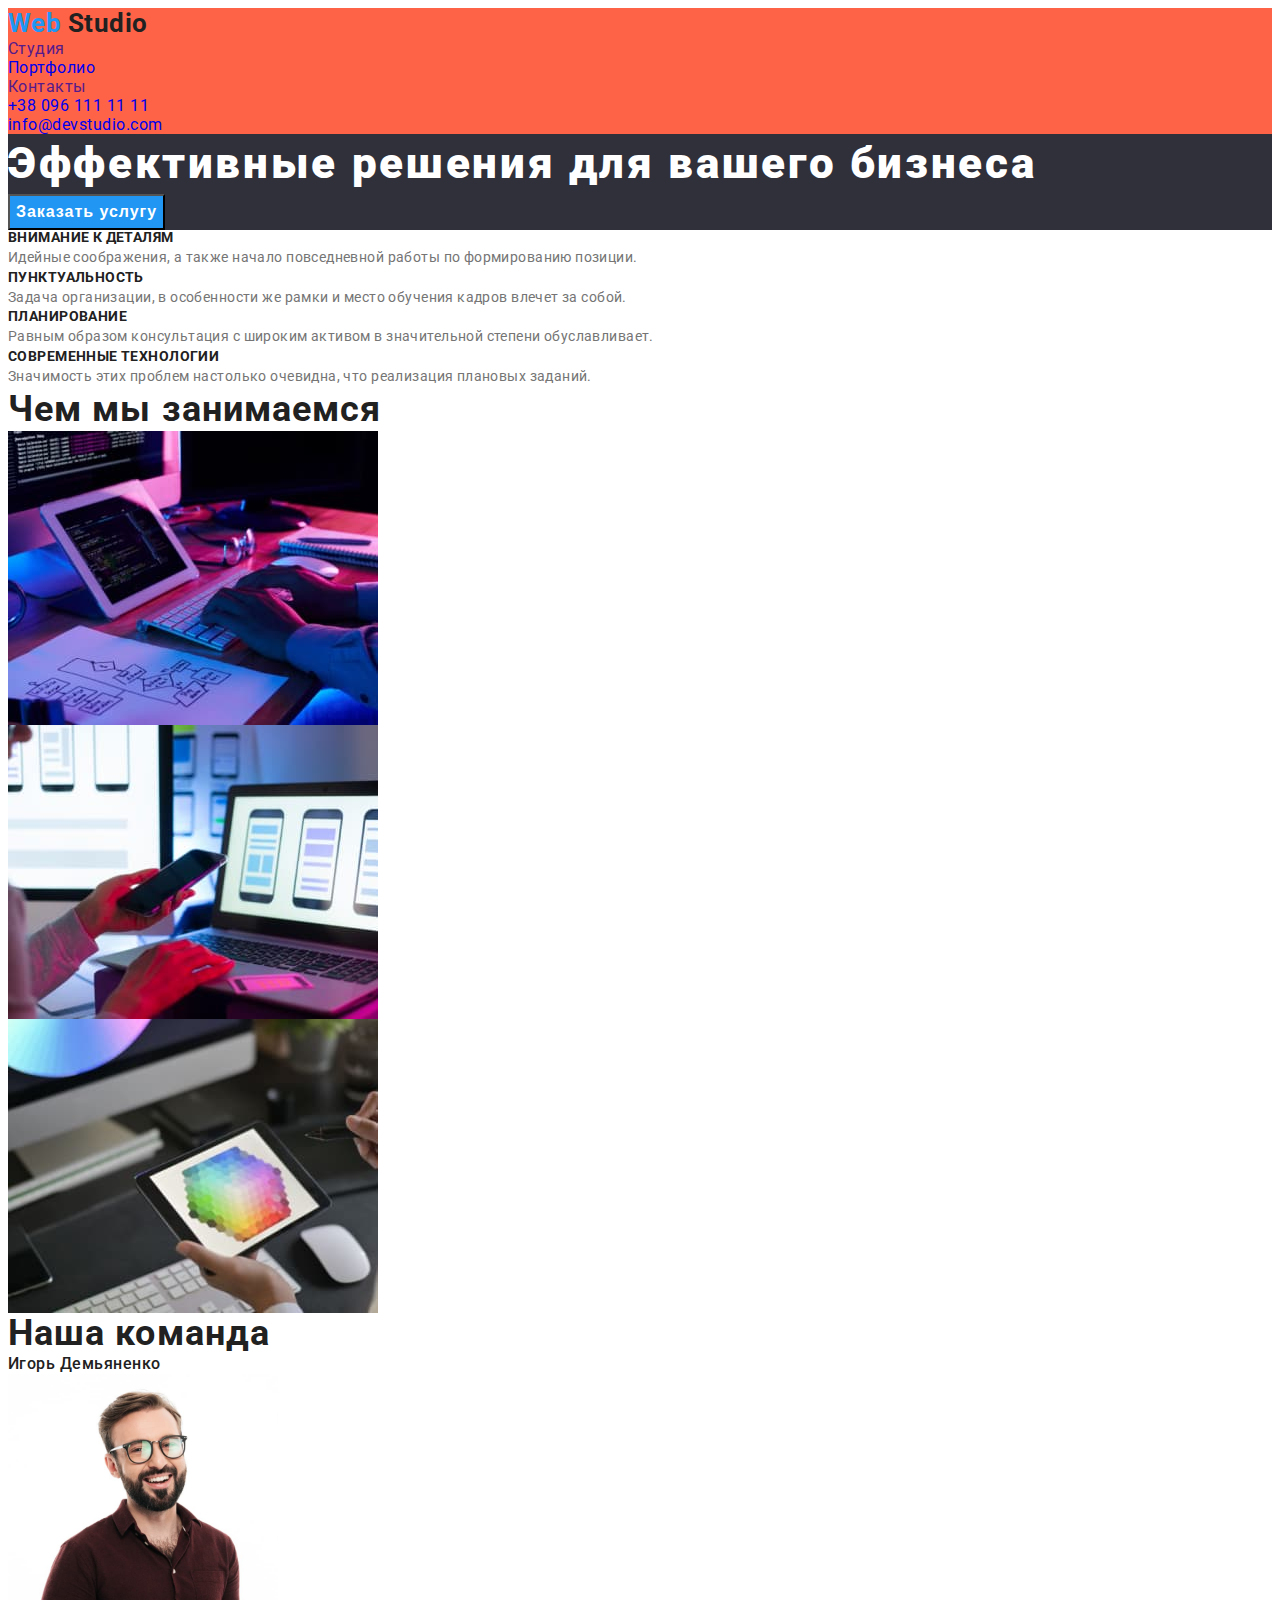
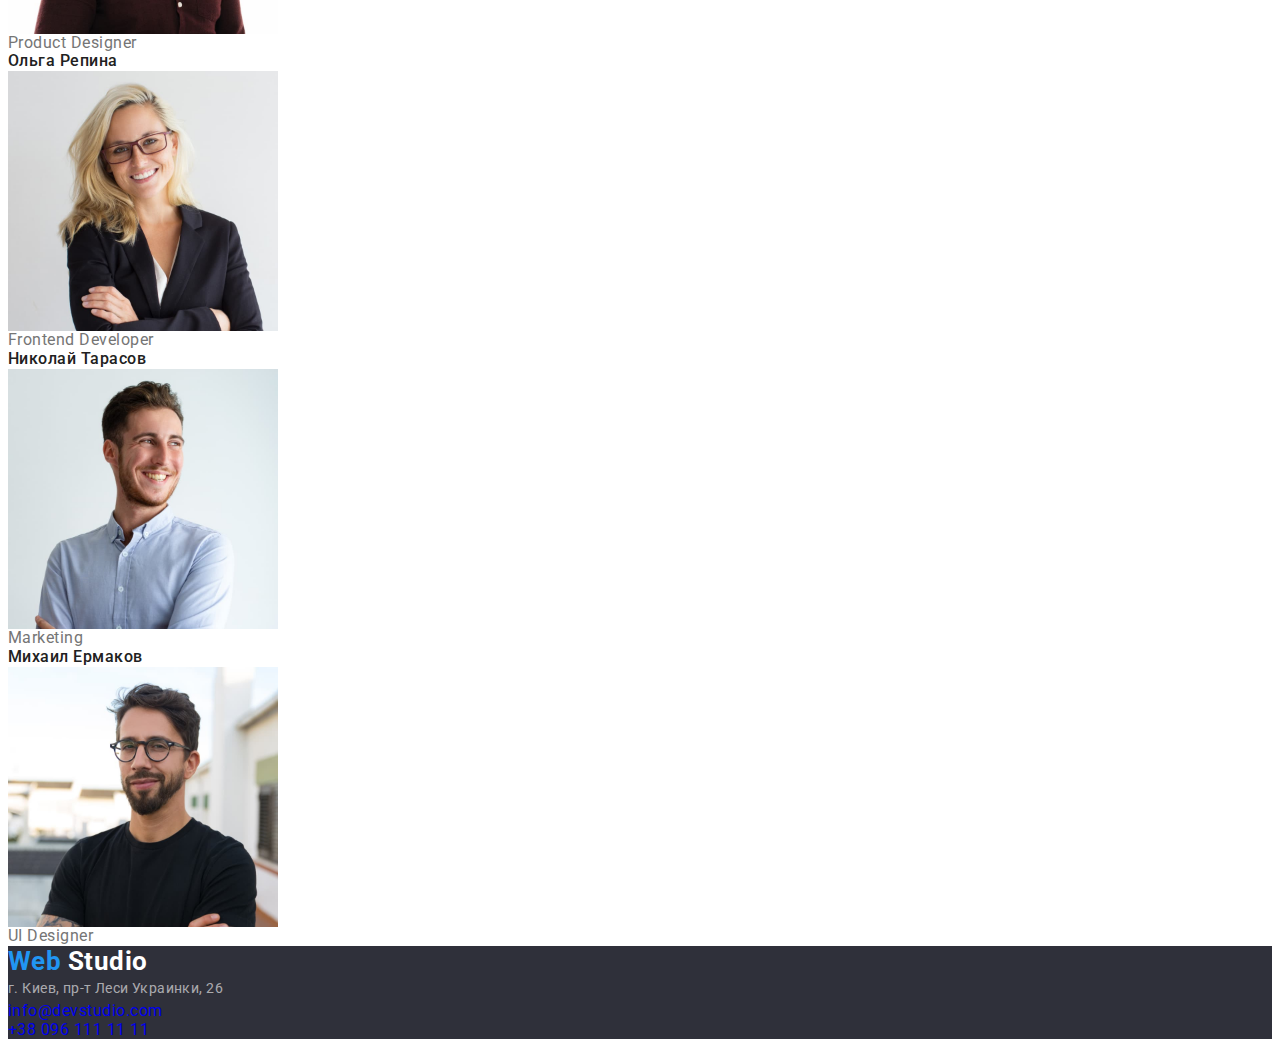
<file: index.html>
<!DOCTYPE html>
<html lang="ru">
<head>
    <meta charset="UTF-8">
    <meta http-equiv="X-UA-Compatible" content="IE=edge">
    <meta name="viewport" content="width=device-width, initial-scale=1.0">
    
    <title>Homework_1</title>
    <link rel="preconnect" href="https://fonts.googleapis.com">
    <link rel="preconnect" href="https://fonts.gstatic.com" crossorigin>
    <link href="https://fonts.googleapis.com/css2?family=Montserrat:wght@400;700&family=Raleway:wght@700&family=Roboto:wght@400;500;700;900&display=swap"
        rel="stylesheet">
    <link rel="stylesheet" href="https://cdnjs.cloudflare.com/ajax/libs/modern-normalize/1.1.0/modern-normalize.min.css" integrity="sha512-wpPYUAdjBVSE4KJnH1VR1HeZfpl1ub8YT/NKx4PuQ5NmX2tKuGu6U/JRp5y+Y8XG2tV+wKQpNHVUX03MfMFn9Q==" crossorigin="anonymous" referrerpolicy="no-referrer" />
    
    <link rel="stylesheet" href="./css/style.css">
   
</head>
<body >
    <header class="heder-page ">
        <div class="container">
            <nav class="style-navig-list">
                <a class="logo " lang="en" href="./index.html"> Web <span class="accent-boton">Studio</span> </a>
        
                <ul>
                    <li ><a class="link" href="">Студия</a></li>
                    <li ><a class="link" href="./portfolio.html" target="_blank">Портфолио</a></li>
                    <li ><a class="link" href="">Контакты</a></li>
                </ul>
            </nav>

            <ul  class="contakt-list">
                <li ><a class="link-tel " href="tel:+380961111111">+38 096 111 11 11</a></li>
                <li ><a class="link-adress " href="mailto:info@devstudio.com">info@devstudio.com</a></li>
            </ul>
        </div>
    </header>

                <!-- Герой-->
                <main>
                    <div class="container">
                        <section class="section-list">
                                <!-- Обратить внимание секция на эту секцию-->
                                <h1 class="section-heder"  >Эффективные решения для вашего бизнеса </h1>
                                <!-- Обратить внимание это кнопка/ подкорректировать ее -->
                                <button class="section-baton pointer " type="button">Заказать услугу</button>
                        </section>
                    </div>
                        <!-- Секция 1-->
                        <div class="container">
                            <section class="section-main-first">
                                <h2 class="section-hide">Описание занятий студии</h2>
                                    <ul >
                                        <li>
                                            <h3 class="section-main-heder">Внимание к деталям</h3>
                                            <p class="section-text" >Идейные соображения, а также начало повседневной работы по формированию позиции.</p>
                                        </li>

                                        <li>
                                            <h3 class="section-main-heder">Пунктуальность</h3>
                                            <p class="section-text" >Задача организации, в особенности же рамки и место обучения кадров влечет за собой.</p>
                                        </li>

                                        <li>
                                            <h3 class="section-main-heder" >Планирование</h3>
                                            <p class="section-text"> Равным образом консультация с широким активом в значительной степени обуславливает.</p>
                                        </li>

                                        <li>
                                            <h3 class="section-main-heder">Современные технологии</h3>
                                            <p class="section-text" >Значимость этих проблем настолько очевидна, что реализация плановых заданий.</p>
                                        </li>                            
                                    </ul>
                            </Section>
                        </div>
                <div class="container">
                    <section class="section-picture">
                            <h2 class="section-main-picture">Чем мы занимаемся</h2>
                            <ul class="section-picture-img">
                                <li><img src="./img/img_1.jpg" alt=" Написание кода " width="370" height="294" ></li>
                                <li><img src="./img/img_2.jpg" alt=" мобильное приложение" width="370" height="294"></li>
                                <li><img src="./img/img_3.jpg" alt=" картинка в планшете " width="370" height="294"></li>
                            </ul>
                    </section>
                </div>
                    
                        <!-- Секция 2-->
                        <div class="container">
                            <section class="section-team">

                            <h2 class="team-hader" >Наша команда</h2>
                            
                            <ul class="team-hader-employees">
                                <li>
                                    <h3 class="team-hader-list" >Игорь Демьяненко</h3>
                                    <img src="./img/img_4.jpg" alt="Игорь Демьяненко" width="270">
                                    <p lang="en" class="team-hader-text" >Product Designer</p>                                                          
                                </li>

                                <li>
                                    <h3 class="team-hader-list">Ольга Репина</h3>
                                    <img src="./img/img_5.jpg" alt="Ольга Репина" width="270">
                                    <p lang="en" class="team-hader-text">Frontend Developer</p>
                                </li>

                                <li>
                                    <h3 class="team-hader-list" >Николай Тарасов</h3>
                                    <img src="./img/img_6.jpg" alt="Николай Тарасов" width="270">
                                    <p lang="en" class="team-hader-text" >Marketing</p>
                                </li>

                                <li>
                                    <h3 class="team-hader-list" >Михаил Ермаков</h3>
                                    <img src="./img/img_7.jpg" alt="Михаил Ермаков" width="270">
                                    <p lang="en" class="team-hader-text" >UI Designer</p>
                                </li>
                            </ul>

                        </section>
                    </div>
            </main>
                    <!-- Подвал -->
                    <div class="container">
                        <footer class="footer-page">
                            <a class="logo " lang="en" href="./index.html"> Web <span class="accent-boton-footer">Studio</span> </a>
                            
                            <address class="footer-page-adres">г. Киев, пр-т Леси Украинки, 26</address>
                            
                            <ul>
                                <li><a class="link-adress link" href="mailto:info@devstudio.com">info@devstudio.com</a></li>
                                <li><a class="link-tel link" href="tel:+380961111111">+38 096 111 11 11</a></li>
                                
                            </ul>                    

                        </footer>
                    </div>
                    


</body>
</html>
</file>
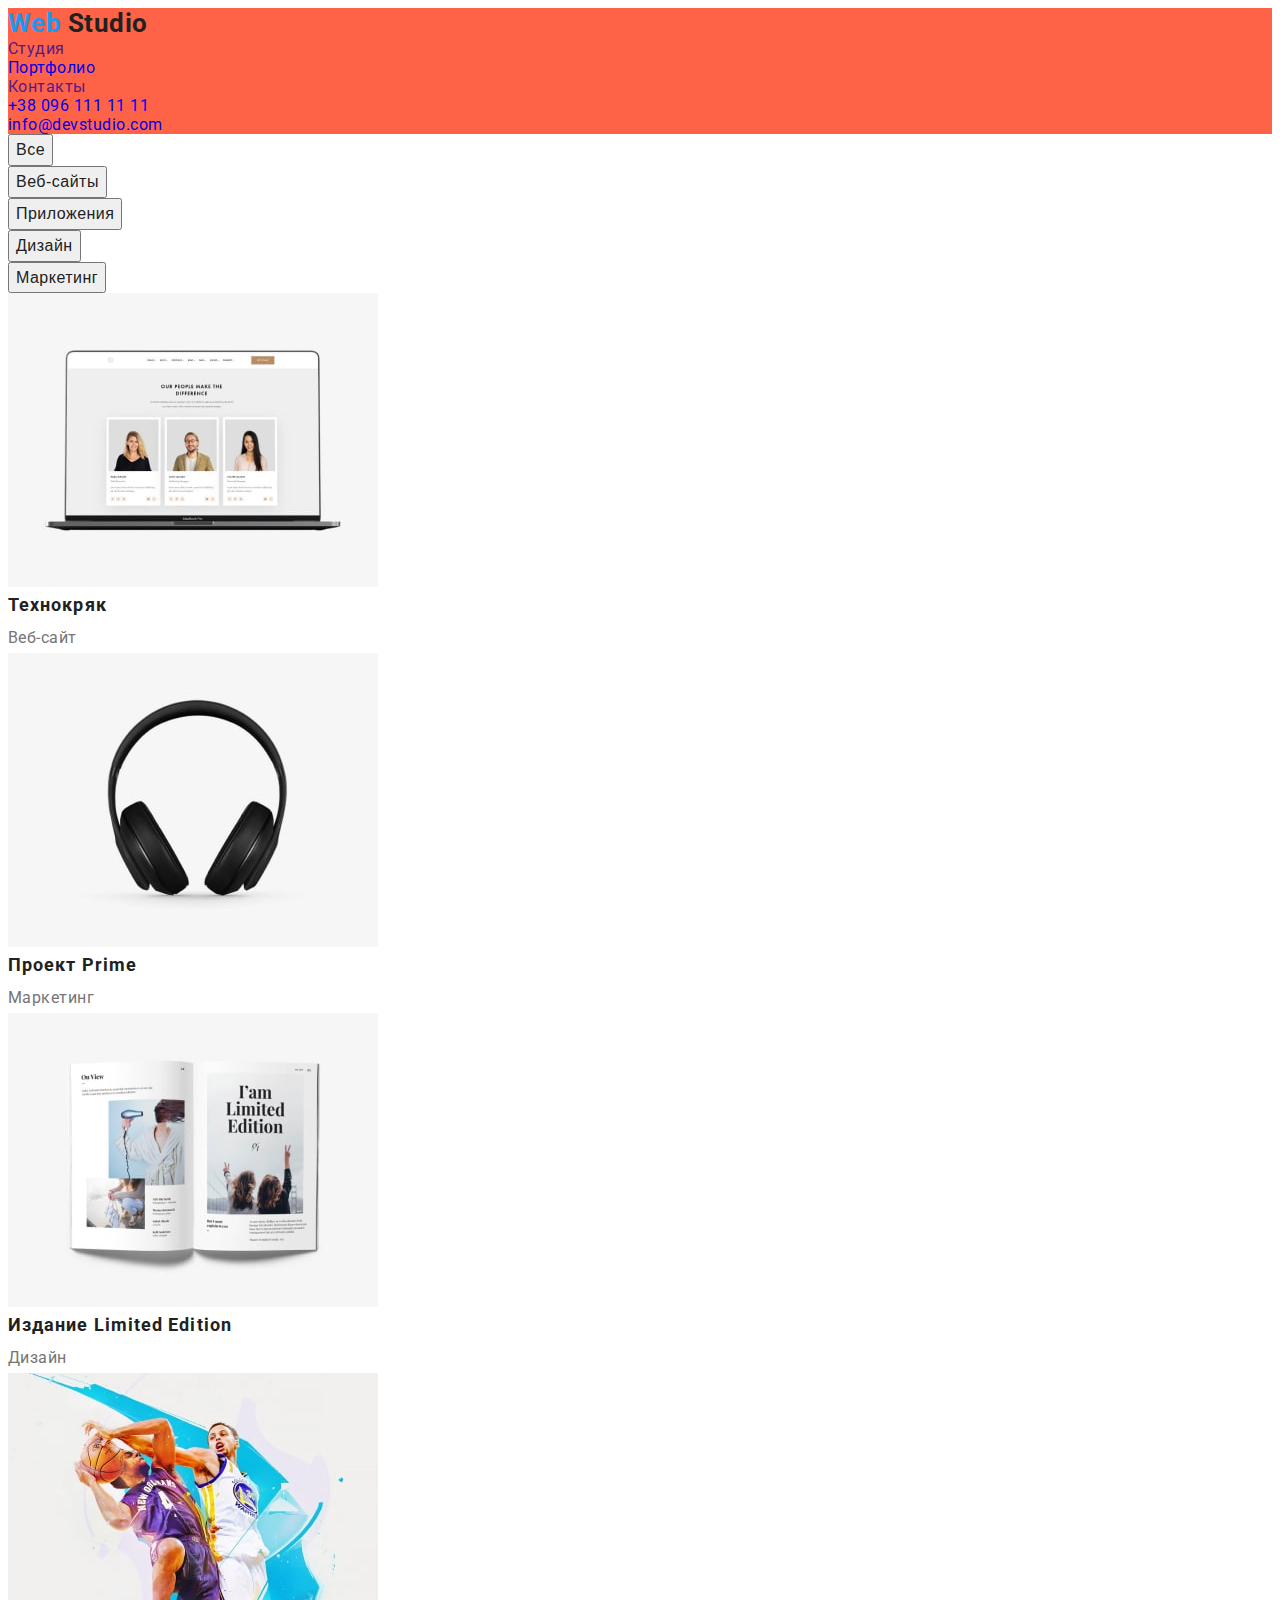
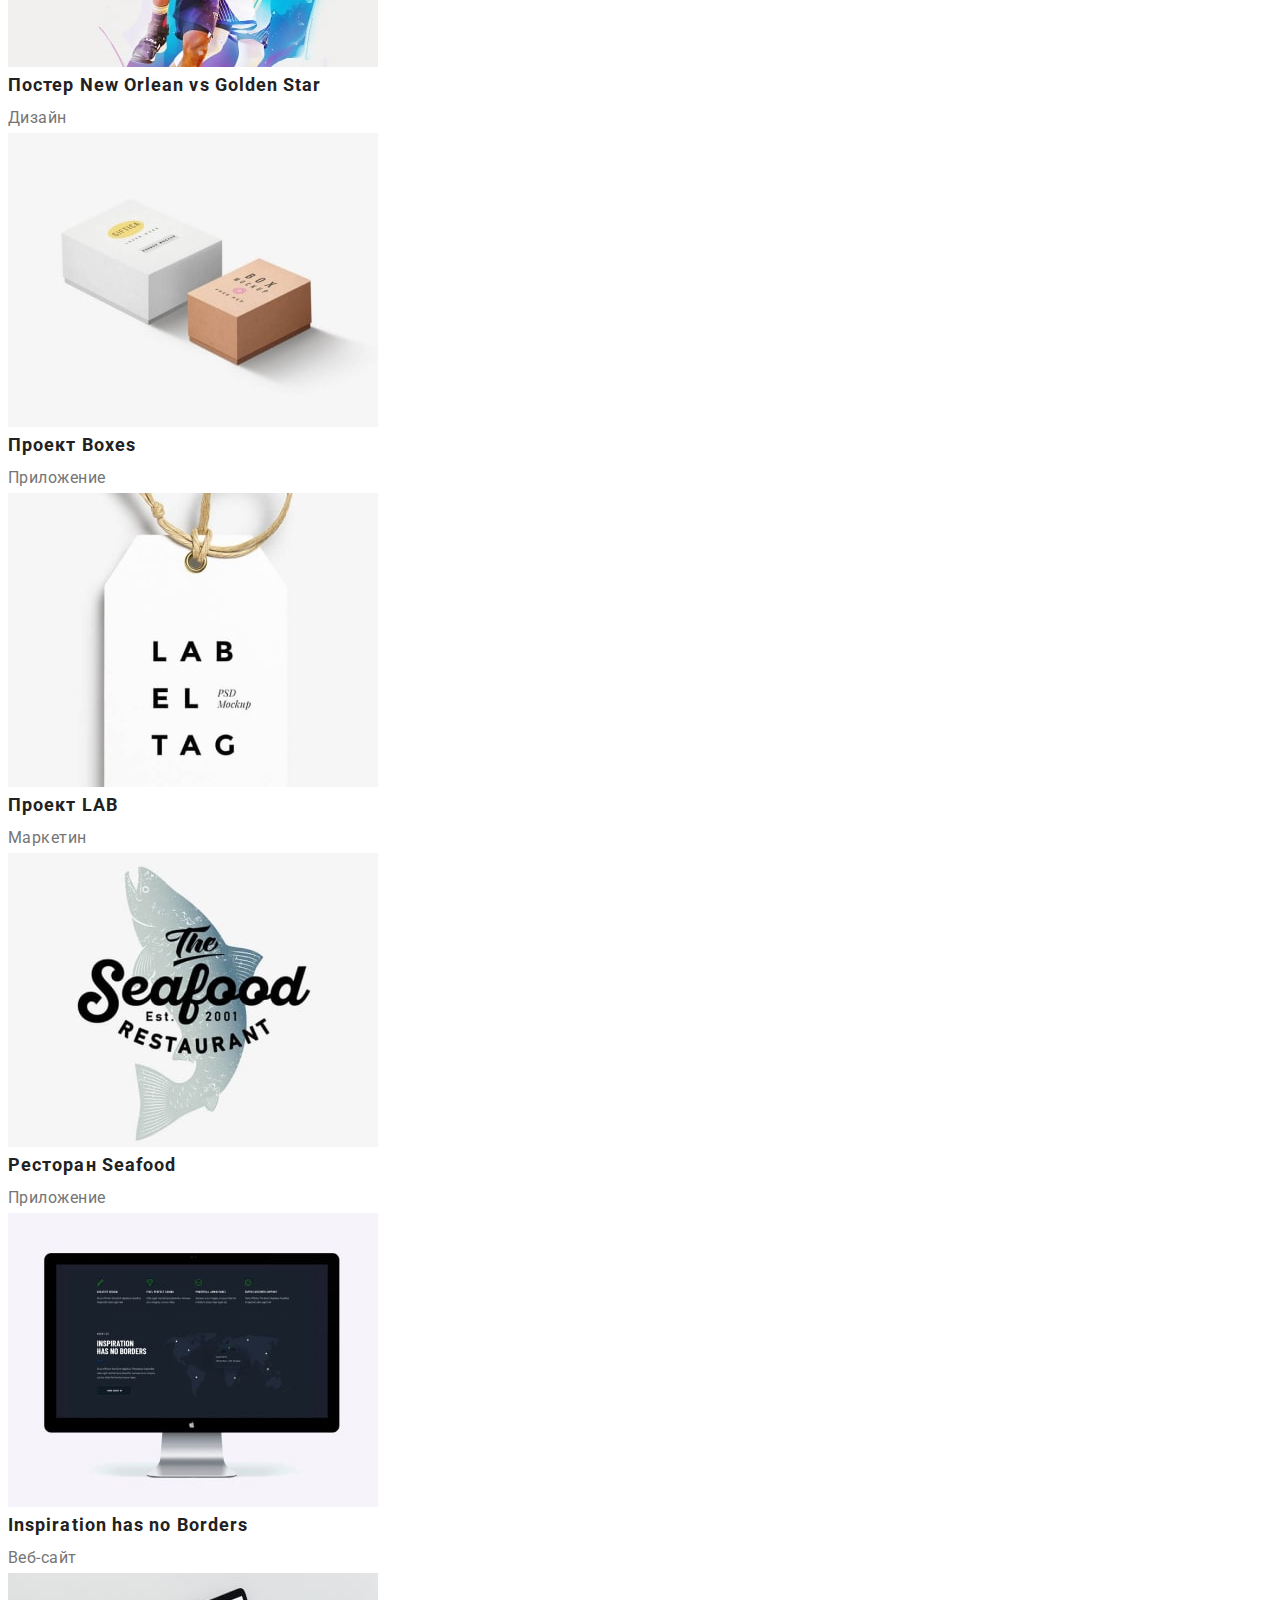
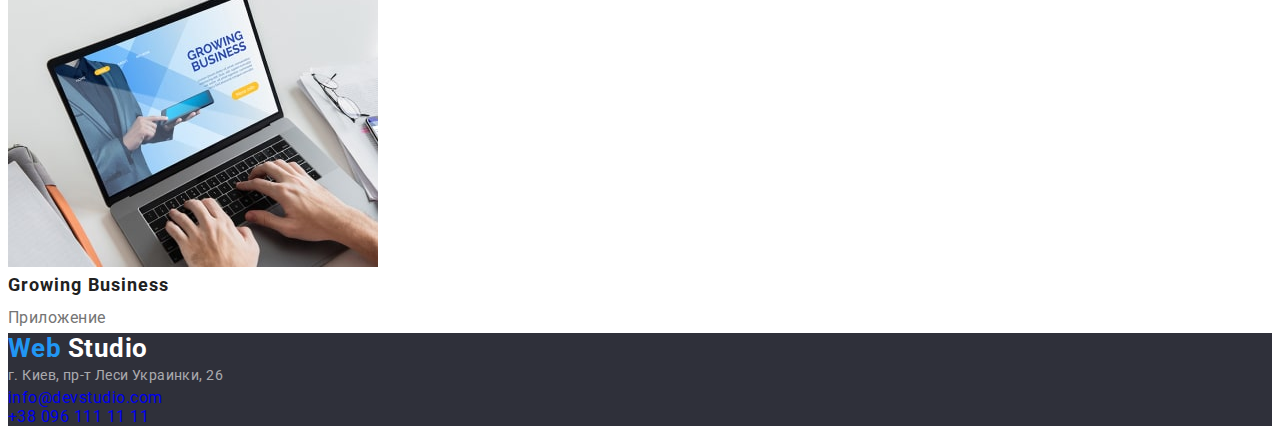
<file: portfolio.html>
<!DOCTYPE html>
<html lang="ru">

<head>
    <meta charset="UTF-8">
    <meta http-equiv="X-UA-Compatible" content="IE=edge">
    <meta name="viewport" content="width=device-width, initial-scale=1.0">
    
    <title>portfolio</title>
    <link rel="preconnect" href="https://fonts.googleapis.com">
    <link rel="preconnect" href="https://fonts.gstatic.com" crossorigin>
    <link
        href="https://fonts.googleapis.com/css2?family=Montserrat:wght@400;700&family=Raleway:wght@700&family=Roboto:wght@400;500;700;900&display=swap"
        rel="stylesheet">

    <link rel="stylesheet" href="./css/style.css">

</head>
<body>    
    <header class="heder-page">
    
        <nav class="style-navig-list">
            <a class="logo " lang="en" href="./index.html"> Web <span class="accent-boton">Studio</span> </a>
    
            <ul >
                <li><a class="link  " href="">Студия</a></li>
                <li><a class="link" href="./portfolio.html" target="_blank">Портфолио</a></li>
                <li><a class="link" href="">Контакты</a></li>
            </ul>
        </nav>
    
        <ul class="contakt-list">
            <li><a class="link-tel " href="tel:+380961111111">+38 096 111 11 11</a></li>
            <li><a class="link-adress " href="mailto:info@devstudio.com">info@devstudio.com</a></li>
        </ul>
    
    </header>
    

    <!-- Герой-->
    <main>
        <!-- <h1>Навигация</h1> -->
        <section class="section-boton-navigation">
            <!-- Нужно скрыть -->

            <h1 class="section-hide">Навигация</h1>

            <ul class="botton-navigation">
                <li >
                    <button class="botons-stil pointer" type="button">Все</button>
                </li>
                <li >
                    <button class="botons-stil pointer" type="button">Веб-сайты</button>
                </li>
                <li >
                    <button  class="botons-stil pointer" type="button">Приложения</button>
                </li>
                <li >
                    <button class="botons-stil pointer"  type="button">Дизайн</button>
                </li>
                <li >
                    <button  class="botons-stil pointer" type="button">Маркетинг</button>
                </li>
            </ul>
            
        </section>

        <!-- <h2>картинки с описанием</h2> -->
        <section class="section-img-collection">
            <!-- Нужно скрыть -->
            <h2 class="section-hide">картинки с описанием</h2>

            <ul>
                <li class="section-img-list" >
                    <img src="./img/img_portfolio/img_1.jpg" alt="ноутбук с дизайнерами">
                    <h3 class="section-img-item">Технокряк</h3>
                    <p class="section-img-text">Веб-сайт</p>
                </li>
                <li class="section-img-list">
                    <img src="./img/img_portfolio/img_2.jpg" alt="наушники">
                    <h3 class="section-img-item" >Проект Prime</h3>
                    <p class="section-img-text">Маркетинг</p>
                </li>
                <li class="section-img-list">
                    <img src="./img/img_portfolio/img_3.jpg" alt="журнал">
                    <h3 class="section-img-item">Издание Limited Edition</h3>
                    <p class="section-img-text">Дизайн</p>
                </li>
                <li class="section-img-list">
                    <img src="./img/img_portfolio/img_4.jpg" alt="спорт">
                    <h3 class="section-img-item">Постер New Orlean vs Golden Star</h3>
                    <p class="section-img-text">Дизайн</p>
                </li>
                <li class="section-img-list">
                    <img src="./img/img_portfolio/img_5.jpg" alt="коробки">
                    <h3 class="section-img-item">Проект Boxes</h3>
                    <p class="section-img-text">Приложение</p>
                </li>
                <li class="section-img-list">
                    <img src="./img/img_portfolio/img_6.jpg" alt="бирка">
                    <h3 class="section-img-item">Проект LAB</h3>
                    <p class="section-img-text">Маркетин</p>
                </li>
                <li class="section-img-list">
                    <img src="./img/img_portfolio/img_7.jpg" alt="рыба">
                    <h3 class="section-img-item">Ресторан Seafood</h3>
                    <p class="section-img-text">Приложение</p>
                </li>
                <li class="section-img-list">
                    <img src="./img/img_portfolio/img_8.jpg" alt="монитор стационарный">
                    <h3 class="section-img-item">Inspiration has no Borders</h3>
                    <p class="section-img-text">Веб-сайт</p>
                </li>
                <li class="section-img-list">
                    <img src="./img/img_portfolio/img_9.jpg" alt="ноутбук">
                    <h3 class="section-img-item">Growing Business</h3>
                    <p class="section-img-text">Приложение</p>
                </li>
            </ul>


        </section>

    </main>
    <!-- Подвал -->
    <footer class="footer-page">
        <a class="logo " lang="en" href="./index.html"> Web <span class="accent-boton-footer">Studio</span> </a>
    
        <address class="footer-page-adres">г. Киев, пр-т Леси Украинки, 26</address>
    
        <ul>
            <li><a class="link-adress link" href="mailto:info@devstudio.com">info@devstudio.com</a></li>
            <li><a class="link-tel link" href="tel:+380961111111">+38 096 111 11 11</a></li>
    
        </ul>
    
    </footer>



</body>

</html>
</file>
<file: css/style.css>
:root {
  --primari-white-color:#ffffff;
  --variable-color: #2196f3;
  --text-color: #757575;
  --basic-color: #212121;
  --background-central:#2F303A;
}
a {
  text-decoration: none;
}
ul {
  list-style: none;
}
h1,
h2,
h3,
h4,
p
{
  margin-top: 0;
  margin-bottom: 0;
}
ul,
ol{
margin-top: 0;
margin-bottom: 0;
padding-left: 0;
}
img{
  display: block;
}
address{
  font-style: normal;
}
.accent:hover,
.acsent:focus {
}
body {
  font-family: "Roboto", sans-serif;
  text-color: var(--basic-color);
  background-color: var(--primari-white-color);
  letter-spacing: 0.03em;
}
/* ХЕДЕР */
.heder-page {
  background: tomato;
}
.link 
:hover,
:focus { 
  color: var(--variable-color);
  font-weight: 500;
  font-size: 14px;
  line-height: 1.14;
  letter-spacing: 0.02em;
}
/* Подсветка ссылок кнопок
/* .logo-text {
  color: #212121; */} 

.container{
  width:1170px;
  padding-left: 15px;
  padding-right: 15px;
  margin-left:auto;
  margin-right:auto;
  
  
}
.style-navig-list {
}
.logo {
  font-weight: 700;
  font-size: 26px;
  line-height: 1.19;
  color: var(--variable-color);
}
.accent-boton {
  color: var(--basic-color);
}
.boton-navig {
}
.contakt-list{

}
.pointer{
  cursor: pointer;
}
.link-adress
.link-tel{
font-weight: 500;
font-size: 14px;
line-height: 1.14;
letter-spacing: 0.02em;
color:var(--text-color)
}


/* ГЕРОЙ */
.section-list {
  background-color: var(--background-central);
}
.section-heder {
  font-weight: 900;
  font-size: 44px;
  line-height: 1.36;
  letter-spacing: 0.06em;
  color: var(--primari-white-color);
  
}
.section-baton {
  font-weight: 700;
  font-size: 16px;
  line-height: 1.87;
  display: flex;
  align-items: center;
  text-align: center;
  letter-spacing: 0.06em;
  color: var(--primari-white-color);
  background-color: var(--variable-color);
}
.section-main-first {
}
/* СПРЯТАТЬ ТЕКСТ */
.section-hide {
  display: none;
}
.section-main-heder {
  font-weight: 700;
  font-size: 14px;
  line-height: 1.14;
  letter-spacing: 0.03em;
  text-transform: uppercase;
  color: var(--basic-color);
}
.section-text {
  font-weight: 400;
  font-size: 14px;
  line-height: 1.71;
  letter-spacing: 0.03em;
  color: var(--text-color);
}
.section-picture {
}
.section-picture-img {
}
.section-main-picture,
.team-hader {
  font-weight: 700;
  font-size: 36px;
  line-height: 1.16;
  letter-spacing: 0.03em;
  color: var(--basic-color);
}
/* <!-- Секция 2--> */
.section-team {
}
.team-hader-employees {
}
.team-hader-list {
  font-weight: 500;
  font-size: 16px;
  line-height: 1.18;
  letter-spacing: 0.03em;
  color: var(--basic-color);
}
.team-hader-text {
  font-weight: 400;
  font-size: 16px;
  line-height: 1.18;
  letter-spacing: 0.03em;
  color: var(--text-color);
}
/* ПОДВАЛ */
.footer-page {
  background: #2f303a;
}
.footer-page-adres {
  font-family: "Roboto", sans-serif;
  font-weight: 400;
  font-size: 14px;
  line-height: 1.71;
  letter-spacing: 0.03em;
  color: rgba(255, 255, 255, 0.6);
}
.accent-boton-footer {
  color: var(--primari-white-color);
}
/* Портфолио */
.section-boton-nav{

}
.botton-navigation{


}
.botons-stil{
color:var(--basic-color);
font-weight: 500;
font-size: 16px;
line-height: 1.62;
letter-spacing: 0.03em;
}
.section-img-collection{

}
.section-img-list{

}
.section-img-item{
  font-weight:700;
font-size: 18px;
line-height: 2;
letter-spacing: 0.06em;
color:var(--basic-color);
}
.section-img-text{
  font-weight: 400;
font-size: 16px;
line-height: 1.87;
letter-spacing: 0.03em;
color:var(--text-color);
}
</file>
